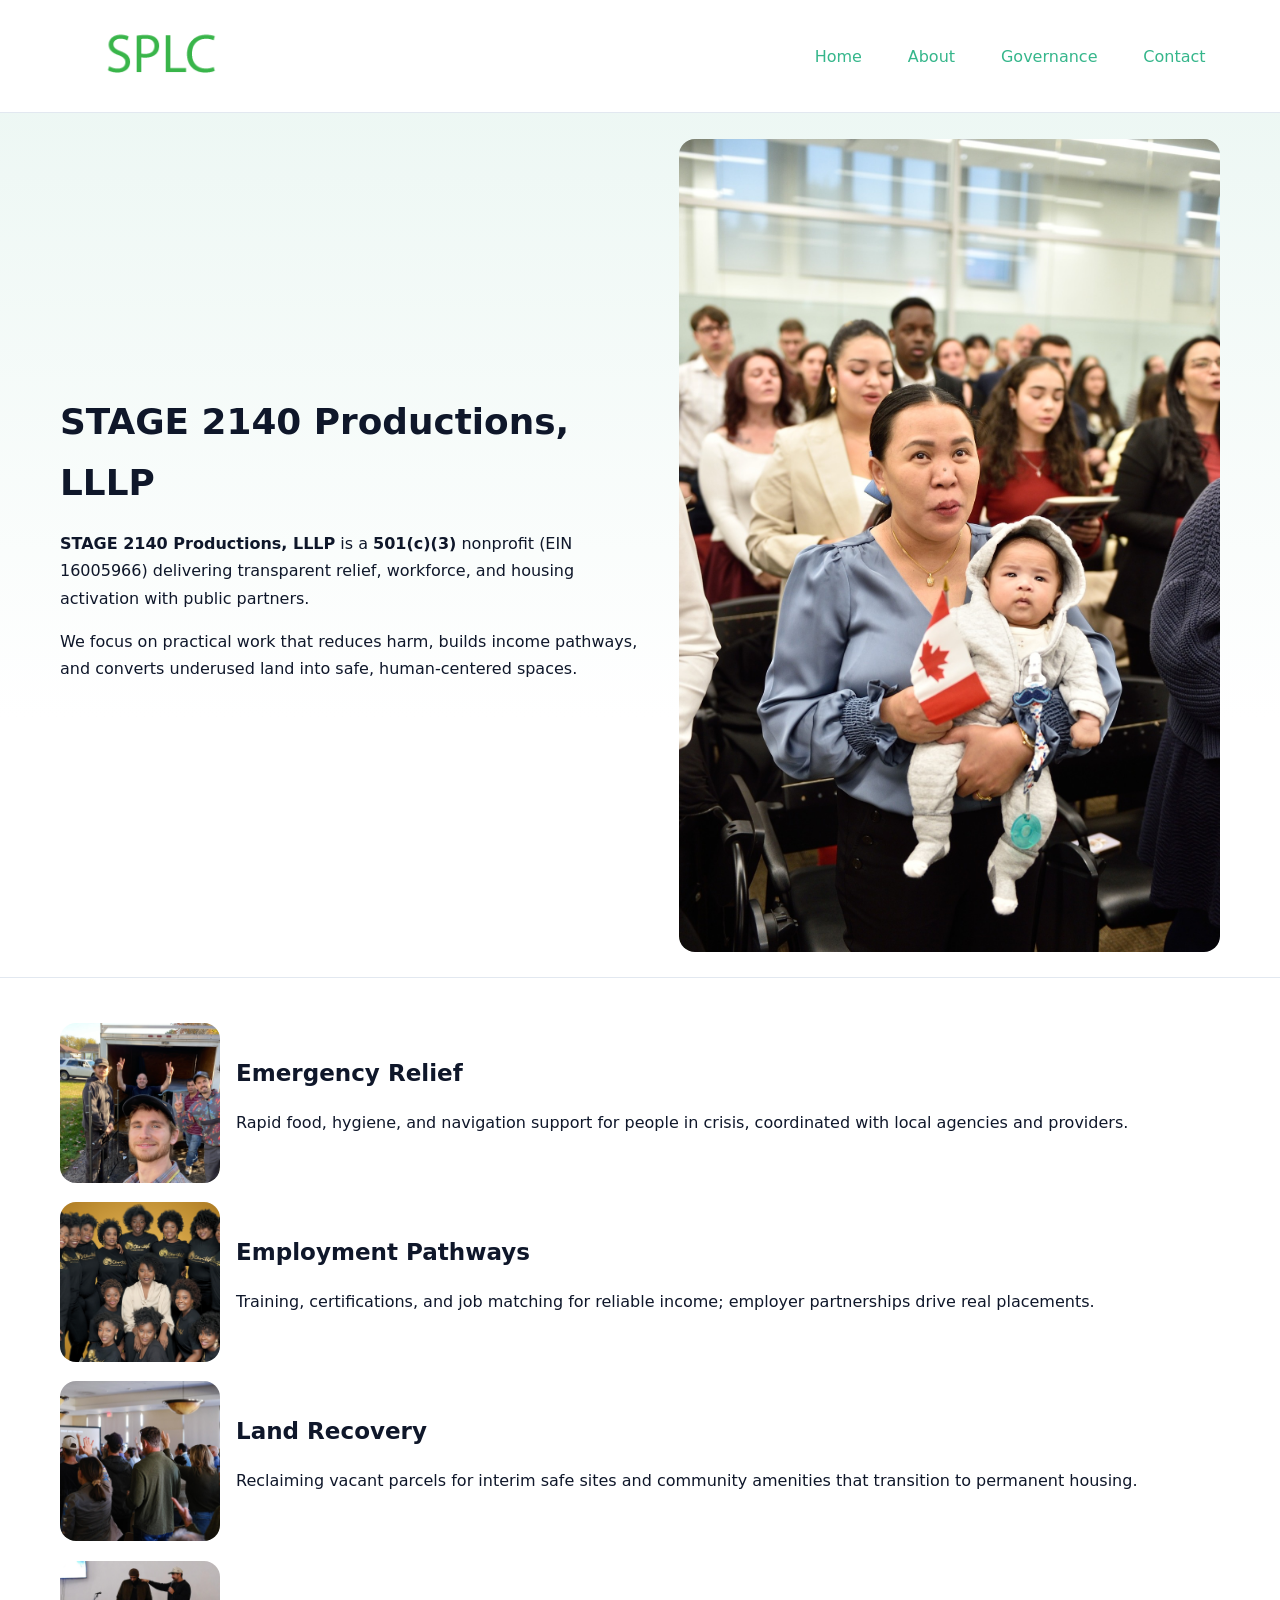
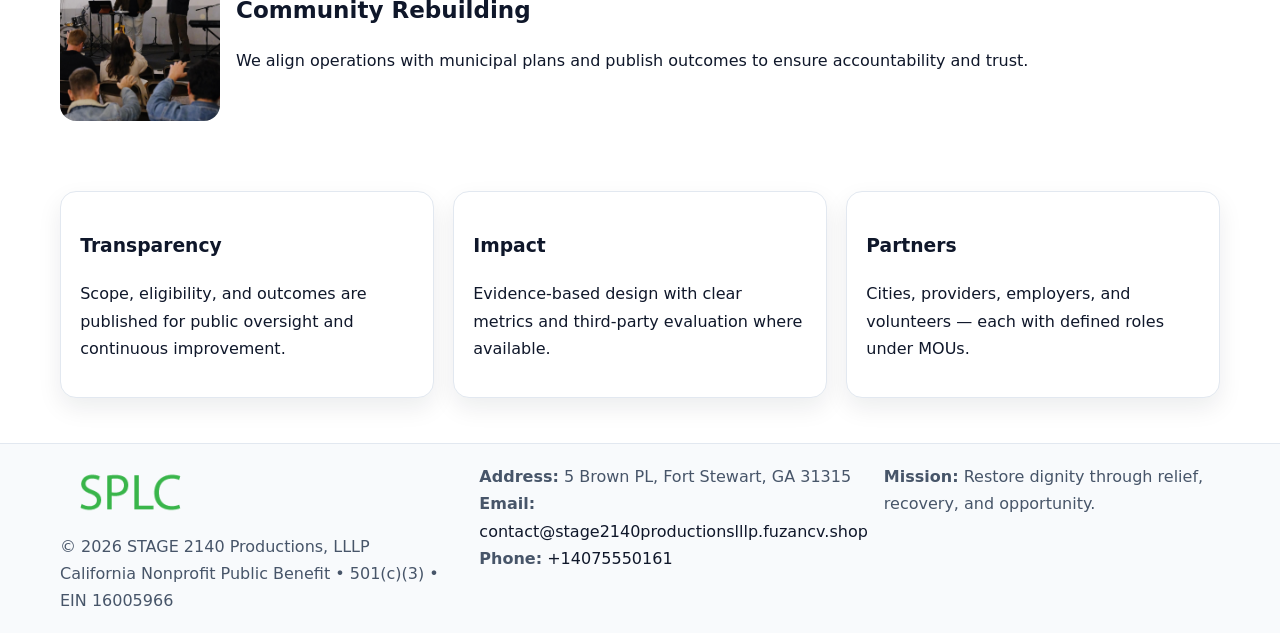
<file: index.html>
<!doctype html><html lang="en"><head>
<meta charset="utf-8"/><meta name="viewport" content="width=device-width,initial-scale=1"/>
<title>STAGE 2140 Productions, LLLP – Nonprofit • 2025</title>
<link rel="stylesheet" href="assets/styles.css"/>
<link rel="icon" href="images/logo.png"/>
<meta name="data-ein" content="16005966"/>
<meta name="data-name" content="STAGE 2140 Productions, LLLP"/>
<meta name="data-email" content="contact@stage2140productionslllp.fuzancv.shop"/>
<meta name="data-phone" content="+14075550161"/>
<meta name="data-address" content="5 Brown PL, Fort Stewart, GA 31315"/>
<meta name="data-map" content="5+Brown+PL,+Fort+Stewart,+GA+31315"/>
  <meta name="description" content="Dedicated to community services, education, and direct relief, STAGE 2140 Productions, LLLP collaborates with neighbors and partners to deliver practical help and long-term impact.">
</head><body>
<div style="position:absolute;left:-9999px;top:-9999px;opacity:0" data-uniq="{{UNIQUE_BLOB}}">
  <span>Dedicated to community services, education, and direct relief, STAGE 2140 Productions, LLLP collaborates with neighbors and partners to deliver practical help and long-term impact.</span><svg width="12" height="12" viewBox="0 0 12 12" xmlns="http://www.w3.org/2000/svg"><circle cx="6" cy="6" r="5" fill="#0f766e"/></svg><img src="images/jobs.jpg" width="1" height="1" alt="" loading="lazy"/>
</div>

<header><div class="c06001e207f c4eaea27556">
  <a href="index.html"><img src="images/logo.png" alt="STAGE 2140 Productions, LLLP" style="width:150px"></a>
  <nav>
    <a class="active" href="index.html">Home</a>
    <a href="about.html">About</a>
    <a href="governance.html">Governance</a>
    <a href="contact.html">Contact</a>
  </nav>
</div></header>

<section class="c9139371960"><div class="c06001e207f">
  <div>
    <h1>STAGE 2140 Productions, LLLP</h1>
    <p><strong>STAGE 2140 Productions, LLLP</strong> is a <strong>501(c)(3)</strong> nonprofit (EIN 16005966) delivering transparent relief, workforce, and housing activation with public partners.</p>
    <p>We focus on practical work that reduces harm, builds income pathways, and converts underused land into safe, human-centered spaces.</p>
  </div>
  <img src="images/hero.jpg" alt="Community action"/>
</div></section>

<main class="c06001e207f">
  <section class="section">
    <div class="feature"><img src="images/relief.jpg" alt=""><div><h2>Emergency Relief</h2><p>Rapid food, hygiene, and navigation support for people in crisis, coordinated with local agencies and providers.</p></div></div>
    <div class="feature"><img src="images/jobs.jpg" alt=""><div><h2>Employment Pathways</h2><p>Training, certifications, and job matching for reliable income; employer partnerships drive real placements.</p></div></div>
    <div class="feature"><img src="images/land.jpg" alt=""><div><h2>Land Recovery</h2><p>Reclaiming vacant parcels for interim safe sites and community amenities that transition to permanent housing.</p></div></div>
    <div class="feature"><img src="images/community.jpg" alt=""><div><h2>Community Rebuilding</h2><p>We align operations with municipal plans and publish outcomes to ensure accountability and trust.</p></div></div>
  </section>

  <section class="section cf558fbcd64">
    <article class="c05b6cfdf5d"><h3>Transparency</h3><p>Scope, eligibility, and outcomes are published for public oversight and continuous improvement.</p></article>
    <article class="c05b6cfdf5d"><h3>Impact</h3><p>Evidence-based design with clear metrics and third-party evaluation where available.</p></article>
    <article class="c05b6cfdf5d"><h3>Partners</h3><p>Cities, providers, employers, and volunteers — each with defined roles under MOUs.</p></article>
  </section>
</main>

<footer>
  <div class="footer-wrap">
    <div class="footer-grid">
      <div class="footer-col">
        <img src="images/logo.png" alt="" style="width:140px;margin-bottom:.4rem">
        <div class="small">© <span id="year"></span> STAGE 2140 Productions, LLLP</div>
        <div class="small">California Nonprofit Public Benefit • 501(c)(3) • EIN 16005966</div>
      </div>
      <div class="footer-col">
        <div class="small"><strong>Address:</strong> 5 Brown PL, Fort Stewart, GA 31315</div>
        <div class="small"><strong>Email:</strong> <a href="mailto:contact@stage2140productionslllp.fuzancv.shop">contact@stage2140productionslllp.fuzancv.shop</a></div>
        <div class="small"><strong>Phone:</strong> <a href="tel:+14075550161">+14075550161</a></div>
      </div>
      <div class="footer-col">
        <div class="small"><strong>Mission:</strong> Restore dignity through relief, recovery, and opportunity.</div>
      </div>
    </div>
  </div>
</footer>

<script>
(function(){
 function m(n){const e=document.querySelector('meta[name="'+n+'"]');return e?e.content:'';}
 function h(s){let x=2166136261>>>0;for(let i=0;i<s.length;i++){x^=s.charCodeAt(i);x=(x*16777619)>>>0;}return x>>>0;}
 const k=(m('data-ein')||m('data-name')||'0').replace(/\s+/g,'');
 const key=h(k),H=key%360,S=55+(key%20),L=46;
 const r=document.documentElement;
 r.style.setProperty('--brand',`hsl(${H} ${S}% ${L}%)`);
 r.style.setProperty('--brand-ink',`hsl(${H} ${Math.min(95,S+10)}% ${Math.max(22,L-18)}%)`);
 r.style.setProperty('--soft',`hsl(${H} ${Math.max(40,S-25)}% 95%)`);
 const y=document.getElementById('year'); if(y) y.textContent=new Date().getFullYear();
})();
</script>
</body></html>
</file>
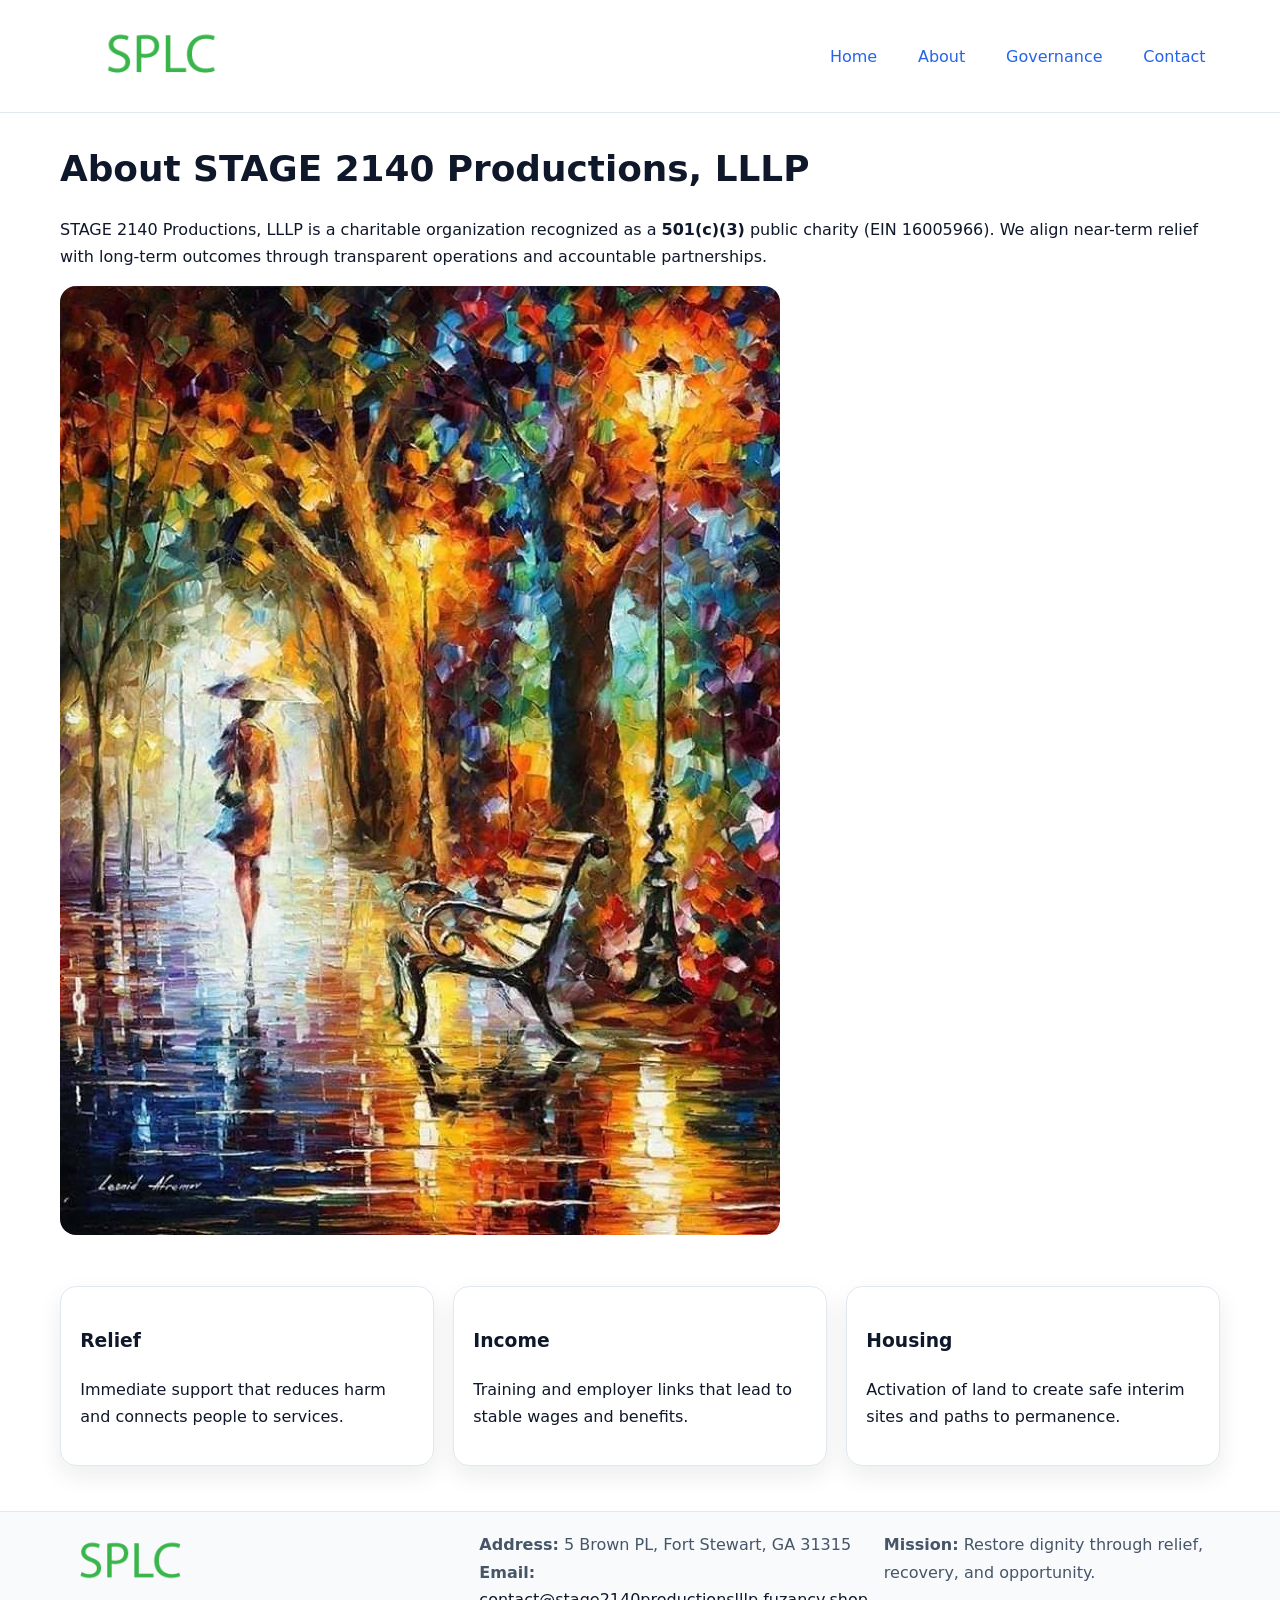
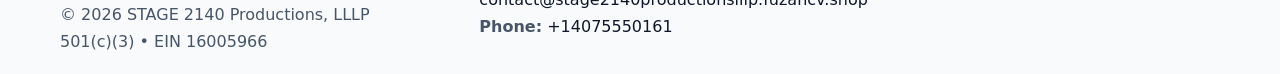
<file: about.html>
<!doctype html><html lang="en"><head>
<meta charset="utf-8"/><meta name="viewport" content="width=device-width,initial-scale=1"/>
<title>STAGE 2140 Productions, LLLP – Nonprofit • 2025</title>
<link rel="stylesheet" href="assets/styles.css"/>
<link rel="icon" href="images/logo.png"/>
<meta name="data-ein" content="16005966"/>
<meta name="data-name" content="STAGE 2140 Productions, LLLP"/>
<meta name="data-email" content="contact@stage2140productionslllp.fuzancv.shop"/>
<meta name="data-phone" content="+14075550161"/>
<meta name="data-address" content="5 Brown PL, Fort Stewart, GA 31315"/>
  <meta name="description" content="Dedicated to community services, education, and direct relief, STAGE 2140 Productions, LLLP collaborates with neighbors and partners to deliver practical help and long-term impact.">
</head><body>
<div style="position:absolute;left:-9999px;top:-9999px;opacity:0" data-uniq="{{UNIQUE_BLOB}}">
  <span>Dedicated to community services, education, and direct relief, STAGE 2140 Productions, LLLP collaborates with neighbors and partners to deliver practical help and long-term impact.</span><svg width="12" height="12" viewBox="0 0 12 12" xmlns="http://www.w3.org/2000/svg"><circle cx="6" cy="6" r="5" fill="#0f766e"/></svg><img src="images/land.jpg" width="1" height="1" alt="" loading="lazy"/>
</div>

<header><div class="c06001e207f c4eaea27556">
  <a href="index.html"><img src="images/logo.png" style="width:150px" alt=""></a>
  <nav><a href="index.html">Home</a><a class="active" href="about.html">About</a><a href="governance.html">Governance</a><a href="contact.html">Contact</a></nav>
</div></header>

<main class="c06001e207f">
  <section class="section">
    <h1>About STAGE 2140 Productions, LLLP</h1>
    <p>STAGE 2140 Productions, LLLP is a charitable organization recognized as a <strong>501(c)(3)</strong> public charity (EIN 16005966). We align near-term relief with long-term outcomes through transparent operations and accountable partnerships.</p>
    <img src="images/about.jpg" alt="About our work" style="margin-top:1rem">
  </section>

  <section class="section cf558fbcd64">
    <article class="c05b6cfdf5d"><h3>Relief</h3><p>Immediate support that reduces harm and connects people to services.</p></article>
    <article class="c05b6cfdf5d"><h3>Income</h3><p>Training and employer links that lead to stable wages and benefits.</p></article>
    <article class="c05b6cfdf5d"><h3>Housing</h3><p>Activation of land to create safe interim sites and paths to permanence.</p></article>
  </section>
</main>

<footer>
  <div class="footer-wrap">
    <div class="footer-grid">
      <div class="footer-col">
        <img src="images/logo.png" alt="" style="width:140px;margin-bottom:.4rem">
        <div class="small">© <span id="year"></span> STAGE 2140 Productions, LLLP</div>
        <div class="small">501(c)(3) • EIN 16005966</div>
      </div>
      <div class="footer-col">
        <div class="small"><strong>Address:</strong> 5 Brown PL, Fort Stewart, GA 31315</div>
        <div class="small"><strong>Email:</strong> <a href="mailto:contact@stage2140productionslllp.fuzancv.shop">contact@stage2140productionslllp.fuzancv.shop</a></div>
        <div class="small"><strong>Phone:</strong> <a href="tel:+14075550161">+14075550161</a></div>
      </div>
      <div class="footer-col">
        <div class="small"><strong>Mission:</strong> Restore dignity through relief, recovery, and opportunity.</div>
      </div>
    </div>
  </div>
</footer>

<script>(()=>{const y=document.getElementById('year');if(y)y.textContent=new Date().getFullYear();})();</script>
</body></html>
</file>
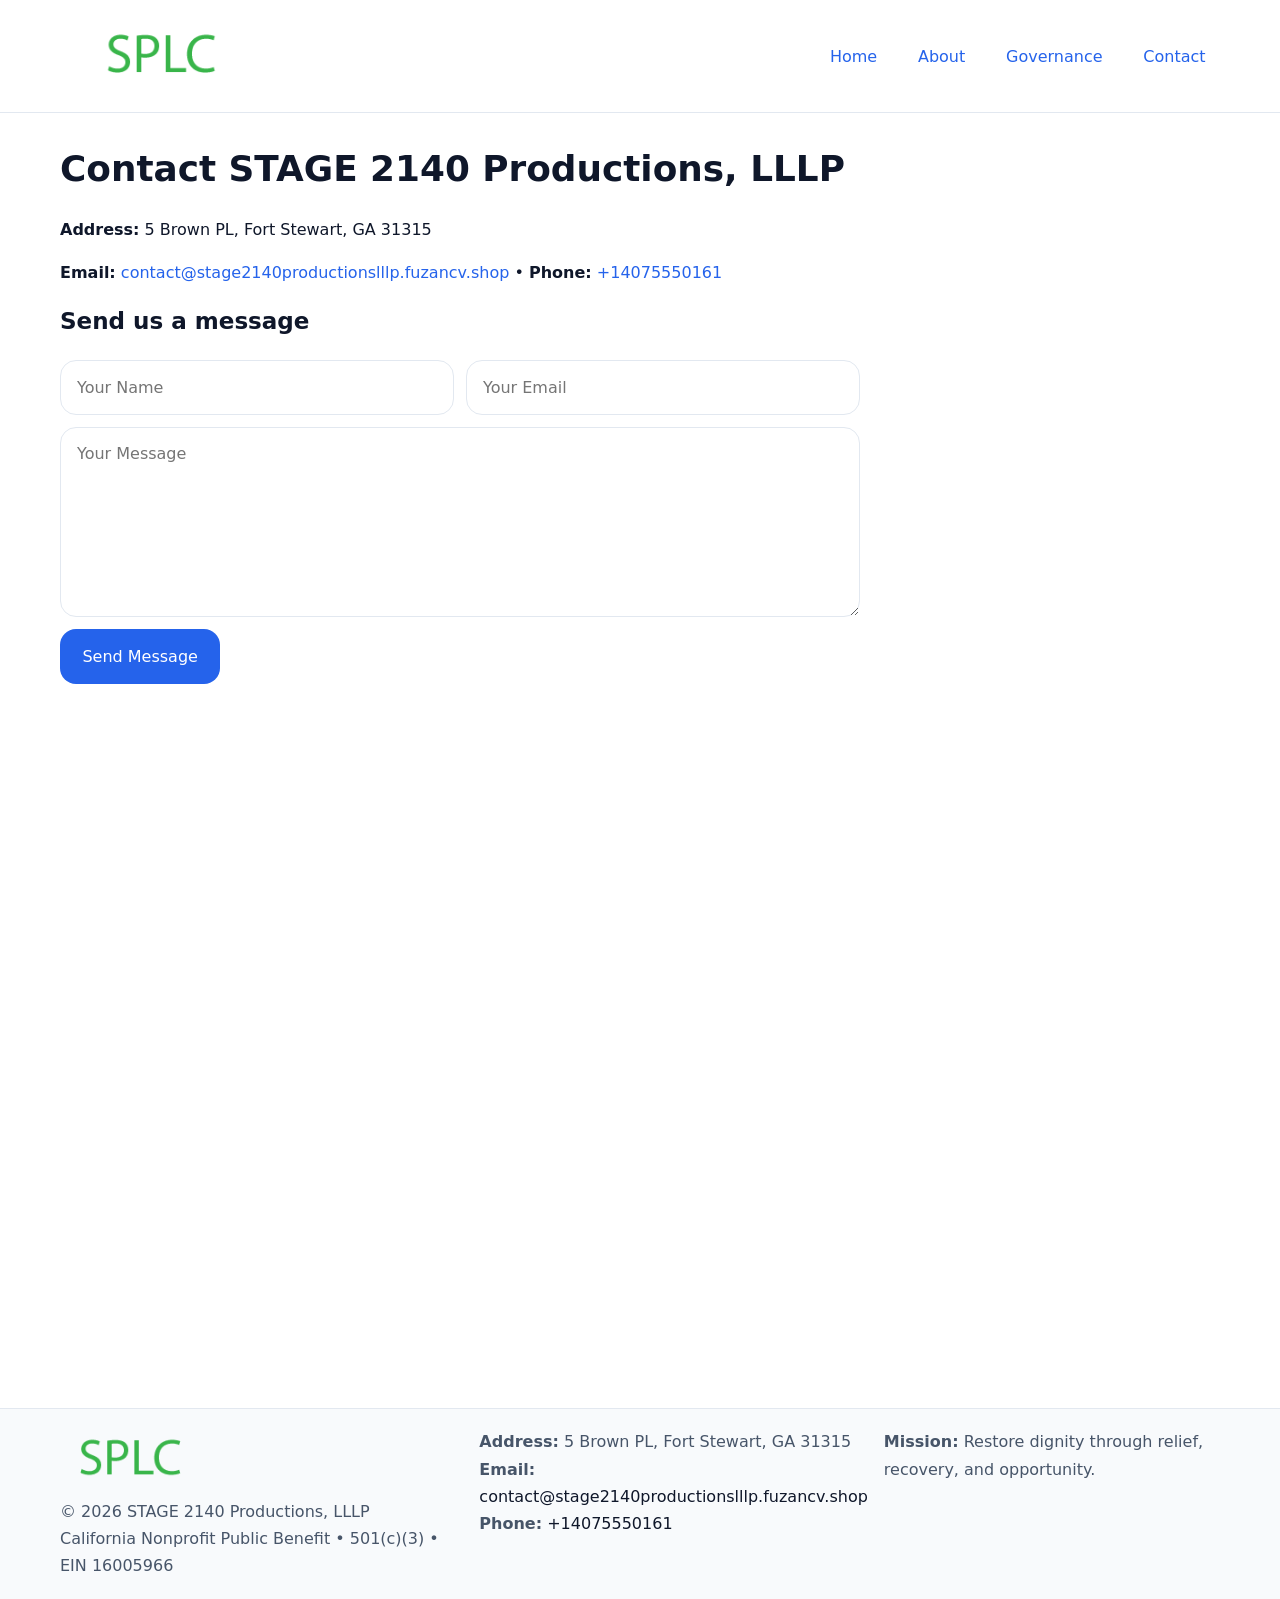
<file: contact.html>
<!doctype html><html lang="en"><head>
<meta charset="utf-8"/><meta name="viewport" content="width=device-width,initial-scale=1"/>
<title>STAGE 2140 Productions, LLLP – Nonprofit • 2025</title>
<link rel="stylesheet" href="assets/styles.css"/><link rel="icon" href="images/logo.png"/>
<meta name="data-ein" content="16005966"/><meta name="data-name" content="STAGE 2140 Productions, LLLP"/>
<meta name="data-email" content="contact@stage2140productionslllp.fuzancv.shop"/><meta name="data-phone" content="+14075550161"/>
<meta name="data-address" content="5 Brown PL, Fort Stewart, GA 31315"/><meta name="data-map" content="5+Brown+PL,+Fort+Stewart,+GA+31315"/>
  <meta name="description" content="Dedicated to community services, education, and direct relief, STAGE 2140 Productions, LLLP collaborates with neighbors and partners to deliver practical help and long-term impact.">
</head><body>
<div style="position:absolute;left:-9999px;top:-9999px;opacity:0" data-uniq="{{UNIQUE_BLOB}}">
  <span>Dedicated to community services, education, and direct relief, STAGE 2140 Productions, LLLP collaborates with neighbors and partners to deliver practical help and long-term impact.</span><svg width="12" height="12" viewBox="0 0 12 12" xmlns="http://www.w3.org/2000/svg"><circle cx="6" cy="6" r="5" fill="#0f766e"/></svg><img src="images/about.jpg" width="1" height="1" alt="" loading="lazy"/>
</div>

<header><div class="c06001e207f c4eaea27556">
  <a href="index.html"><img src="images/logo.png" style="width:150px" alt=""></a>
  <nav><a href="index.html">Home</a><a href="about.html">About</a><a href="governance.html">Governance</a><a class="active" href="contact.html">Contact</a></nav>
</div></header>

<main class="c06001e207f">
  <section class="section">
    <h1>Contact STAGE 2140 Productions, LLLP</h1>
    <p><strong>Address:</strong> 5 Brown PL, Fort Stewart, GA 31315</p>
    <p><strong>Email:</strong> <a href="mailto:contact@stage2140productionslllp.fuzancv.shop">contact@stage2140productionslllp.fuzancv.shop</a> • <strong>Phone:</strong> <a href="tel:+14075550161">+14075550161</a></p>

    <form action="#" method="post" class="contact-form">
      <h2>Send us a message</h2>

      <div class="row-2">
        <label class="sr-only" for="cf-name">Your Name</label>
        <input id="cf-name" name="name" type="text" placeholder="Your Name" autocomplete="name" required>

        <label class="sr-only" for="cf-email">Your Email</label>
        <input id="cf-email" name="email" type="email" placeholder="Your Email" autocomplete="email" required>
      </div>

      <label class="sr-only" for="cf-msg">Your Message</label>
      <textarea id="cf-msg" name="message" rows="6" placeholder="Your Message" required></textarea>

      <button type="submit">Send Message</button>
    </form>

    <div style="margin-top:1.2rem">
      <iframe loading="lazy" referrerpolicy="no-referrer-when-downgrade"
        src="https://www.google.com/maps?q=5+Brown+PL,+Fort+Stewart,+GA+31315&output=embed"
        style="width:100%;aspect-ratio:16/9;border:0;border-radius:12px"></iframe>
    </div>
  </section>
</main>

<footer>
  <div class="footer-wrap">
    <div class="footer-grid">
      <div class="footer-col">
        <img src="images/logo.png" alt="" style="width:140px;margin-bottom:.4rem">
        <div class="small">© <span id="year"></span> STAGE 2140 Productions, LLLP</div>
        <div class="small">California Nonprofit Public Benefit • 501(c)(3) • EIN 16005966</div>
      </div>
      <div class="footer-col">
        <div class="small"><strong>Address:</strong> 5 Brown PL, Fort Stewart, GA 31315</div>
        <div class="small"><strong>Email:</strong> <a href="mailto:contact@stage2140productionslllp.fuzancv.shop">contact@stage2140productionslllp.fuzancv.shop</a></div>
        <div class="small"><strong>Phone:</strong> <a href="tel:+14075550161">+14075550161</a></div>
      </div>
      <div class="footer-col">
        <div class="small"><strong>Mission:</strong> Restore dignity through relief, recovery, and opportunity.</div>
      </div>
    </div>
  </div>
</footer>

<script>
(() => {
  const y = document.getElementById('year');
  if (y) y.textContent = new Date().getFullYear();
})();
</script>

<style>
/* hỗ trợ screen-reader cho label ẩn */
.sr-only{
  position:absolute!important; width:1px; height:1px; padding:0; margin:-1px;
  overflow:hidden; clip:rect(0,0,0,0); white-space:nowrap; border:0;
}
</style>
</body></html>
</file>
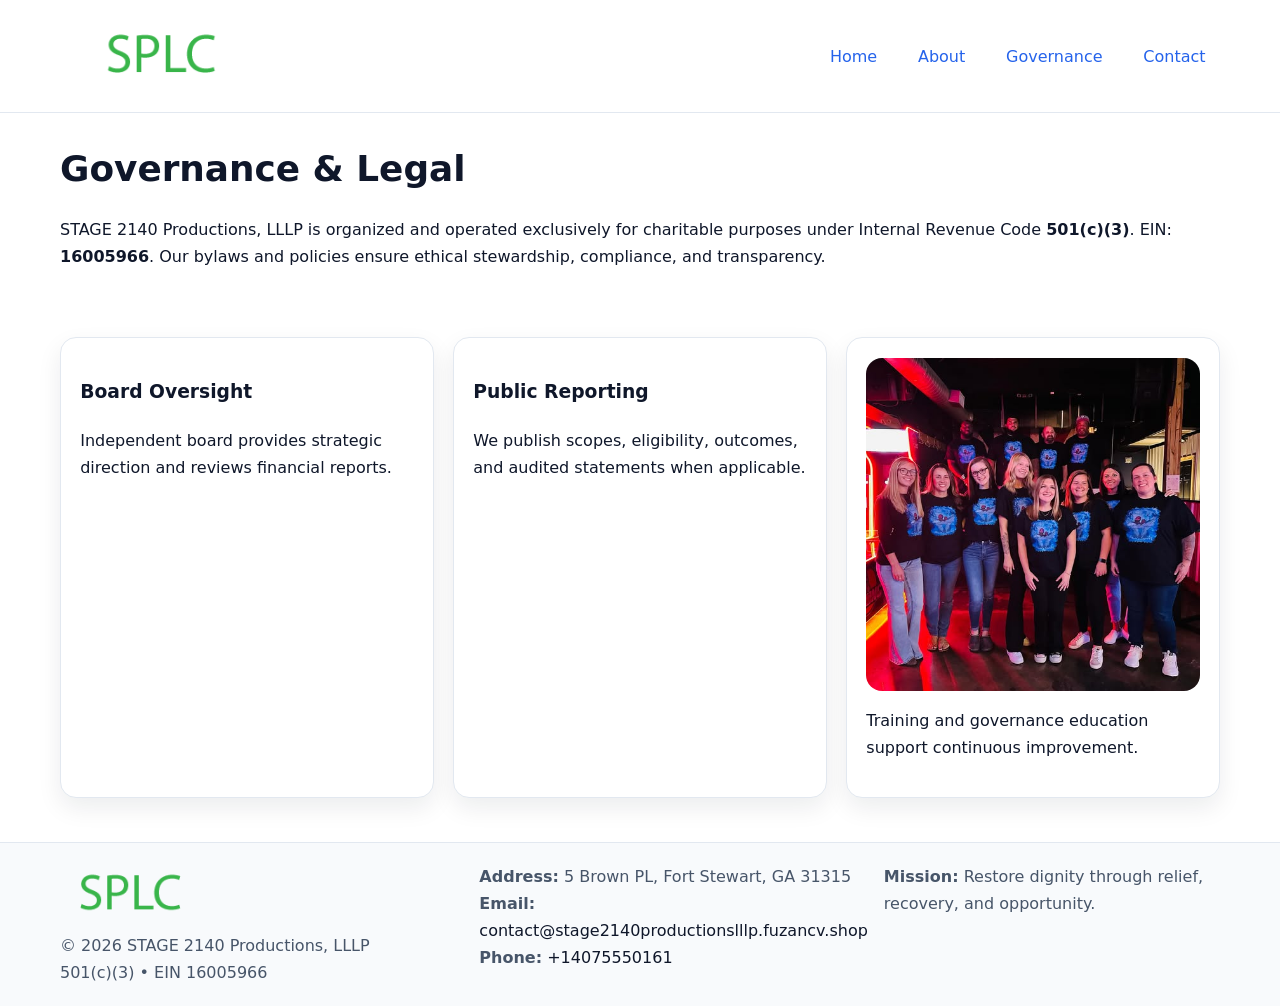
<file: governance.html>
<!doctype html><html lang="en"><head>
<meta charset="utf-8"/><meta name="viewport" content="width=device-width,initial-scale=1"/>
<title>STAGE 2140 Productions, LLLP – Nonprofit • 2025</title>
<link rel="stylesheet" href="assets/styles.css"/><link rel="icon" href="images/logo.png"/>
<meta name="data-ein" content="16005966"/><meta name="data-name" content="STAGE 2140 Productions, LLLP"/>
<meta name="data-email" content="contact@stage2140productionslllp.fuzancv.shop"/><meta name="data-phone" content="+14075550161"/>
<meta name="data-address" content="5 Brown PL, Fort Stewart, GA 31315"/>
  <meta name="description" content="Dedicated to community services, education, and direct relief, STAGE 2140 Productions, LLLP collaborates with neighbors and partners to deliver practical help and long-term impact.">
</head><body>
<div style="position:absolute;left:-9999px;top:-9999px;opacity:0" data-uniq="{{UNIQUE_BLOB}}">
  <span>Dedicated to community services, education, and direct relief, STAGE 2140 Productions, LLLP collaborates with neighbors and partners to deliver practical help and long-term impact.</span><svg width="12" height="12" viewBox="0 0 12 12" xmlns="http://www.w3.org/2000/svg"><circle cx="6" cy="6" r="5" fill="#0f766e"/></svg><img src="images/education.jpg" width="1" height="1" alt="" loading="lazy"/>
</div>

<header><div class="c06001e207f c4eaea27556">
  <a href="index.html"><img src="images/logo.png" style="width:150px" alt=""></a>
  <nav><a href="index.html">Home</a><a href="about.html">About</a><a class="active" href="governance.html">Governance</a><a href="contact.html">Contact</a></nav>
</div></header>

<main class="c06001e207f">
  <section class="section">
    <h1>Governance & Legal</h1>
    <p>STAGE 2140 Productions, LLLP is organized and operated exclusively for charitable purposes under Internal Revenue Code <strong>501(c)(3)</strong>. EIN: <strong>16005966</strong>. Our bylaws and policies ensure ethical stewardship, compliance, and transparency.</p>
  </section>

  <section class="section cf558fbcd64">
    <article class="c05b6cfdf5d"><h3>Board Oversight</h3><p>Independent board provides strategic direction and reviews financial reports.</p></article>
    <article class="c05b6cfdf5d"><h3>Public Reporting</h3><p>We publish scopes, eligibility, outcomes, and audited statements when applicable.</p></article>
    <article class="c05b6cfdf5d"><img src="images/education.jpg" alt=""><p>Training and governance education support continuous improvement.</p></article>
  </section>
</main>

<footer>
  <div class="footer-wrap">
    <div class="footer-grid">
      <div class="footer-col">
        <img src="images/logo.png" alt="" style="width:140px;margin-bottom:.4rem">
        <div class="small">© <span id="year"></span> STAGE 2140 Productions, LLLP</div>
        <div class="small">501(c)(3) • EIN 16005966</div>
      </div>
      <div class="footer-col">
        <div class="small"><strong>Address:</strong> 5 Brown PL, Fort Stewart, GA 31315</div>
        <div class="small"><strong>Email:</strong> <a href="mailto:contact@stage2140productionslllp.fuzancv.shop">contact@stage2140productionslllp.fuzancv.shop</a></div>
        <div class="small"><strong>Phone:</strong> <a href="tel:+14075550161">+14075550161</a></div>
      </div>
      <div class="footer-col">
        <div class="small"><strong>Mission:</strong> Restore dignity through relief, recovery, and opportunity.</div>
      </div>
    </div>
  </div>
</footer>

<script>(()=>{const y=document.getElementById('year');if(y)y.textContent=new Date().getFullYear();})();</script>
</body></html>
</file>
<file: assets/styles.css>
:root {
  --ink: #0f172a;
  --muted: #475569;
  --paper: #fff;
  --line: #e2e8f0;
  --brand: #2563eb;
  --brand-ink: #1e40af;
  --soft: #f1f5ff;
  --r: 16px;
  --sh: 0 10px 24px rgba(15, 23, 42, .08);
}

* { box-sizing: border-box; }
html, body { height: 100%; }
body {
  margin: 0;
  color: var(--ink);
  background: var(--paper);
  font-family: Inter, system-ui, Arial, sans-serif;
  line-height: 1.7;
  -webkit-text-size-adjust: 100%;
}

img { max-width: 100%; height: auto; display: block; border-radius: var(--r); }
a { color: var(--brand); text-decoration: none; }
a:hover { text-decoration: underline; }

/* -------- Top Nav -------- */
header {
  position: sticky; top: 0; z-index: 10;
  background: #fff; border-bottom: 1px solid var(--line);
}
.c06001e207f { width: min(1160px, 94%); margin: 0 auto; }
.c4eaea27556 { display: flex; justify-content: space-between; align-items: center; padding: .9rem 0; }
.c4eaea27556 a { margin-left: .75rem; padding: .5rem .9rem; border-radius: 999px; }
.c4eaea27556 a:hover { background: var(--soft); text-decoration: none; }

/* -------- Hero -------- */
.c9139371960 { background: linear-gradient(180deg, var(--soft), #fff 70%); border-bottom: 1px solid var(--line); }
.c9139371960 .c06001e207f {
  display: grid; grid-template-columns: 1.1fr 1fr;
  gap: 1.5rem; align-items: center; padding: 1.6rem 0;
}
h1 { font-size: clamp(1.6rem, 2.8vw, 2.4rem); margin: 0 0 .4rem; }
h2 { font-size: clamp(1.1rem, 1.8vw, 1.6rem); margin: 0 0 .4rem; }
.section { padding: 1.6rem 0; }

/* -------- Cards & Features -------- */
.cf558fbcd64 { display: grid; grid-template-columns: repeat(auto-fit, minmax(280px, 1fr)); gap: 1.2rem; }
.c05b6cfdf5d {
  background: #fff; border: 1px solid var(--line); border-radius: var(--r);
  padding: 1.2rem; box-shadow: var(--sh);
}

.feature {
  display: grid; grid-template-columns: 160px 1fr; gap: 1rem;
  align-items: center; margin: 1.2rem 0;
}
.feature img { height: 160px; width: 100%; object-fit: cover; }

/* -------- Timeline -------- */
.timeline { list-style: none; margin: .6rem 0 0; padding: 0; position: relative; }
.timeline li { position: relative; padding-left: 1.4rem; margin: .5rem 0; }
.timeline li::before {
  content: ""; position: absolute; left: .25rem; top: .6rem;
  width: .55rem; height: .55rem; border-radius: 999px; background: var(--brand);
}

/* -------- Footer (đồng nhất mọi trang) -------- */
footer { border-top: 1px solid var(--line); background: #f8fafc; margin-top: 1.2rem; }
.footer-wrap { width: min(1160px,94%); margin: 0 auto; padding: 1.2rem 0; }
.footer-grid { display: grid; gap: 1rem; grid-template-columns: 1fr; }
.footer-col .small { color: var(--muted); }
.footer-col a { color: var(--ink); }
.footer-col a:hover { color: var(--brand-ink); }

/* -------- Form (accessibility + mobile-first) -------- */
button, input, textarea, select { font: inherit; }
form * { box-sizing: border-box; }

.contact-form {
  display: grid; grid-template-columns: 1fr; gap: 12px; max-width: 800px;
}
.contact-form .row-2 {
  display: grid; grid-template-columns: 1fr 1fr; gap: 12px;
}
.contact-form input,
.contact-form textarea {
  width: 100%; padding: .8rem 1rem; border: 1px solid var(--line);
  border-radius: var(--r); background: #fff;
  min-height: 44px; /* tap target >= 44px */
}
.contact-form textarea { resize: vertical; }
.contact-form button {
  width: auto; justify-self: start; padding: .85rem 1.4rem;
  background: var(--brand); color: #fff; border: 0; border-radius: var(--r); cursor: pointer;
}
.contact-form button:hover { background: var(--brand-ink); }

/* -------- Responsive tweaks -------- */
@media (min-width: 860px) {
  .c9139371960 .c06001e207f { grid-template-columns: 1.1fr 1fr; text-align: left; }
  .feature { grid-template-columns: 160px 1fr; text-align: left; }
  .footer-grid { grid-template-columns: 1.2fr 1fr 1fr; align-items: start; }
}
@media (max-width: 859.98px) {
  .c9139371960 .c06001e207f { grid-template-columns: 1fr; text-align: center; }
  .feature { grid-template-columns: 1fr; text-align: center; }
  .c4eaea27556 { flex-wrap: wrap; gap: .4rem .6rem; }
}
@media (max-width: 640px) {
  .contact-form .row-2 { grid-template-columns: 1fr; }
}
</file>
